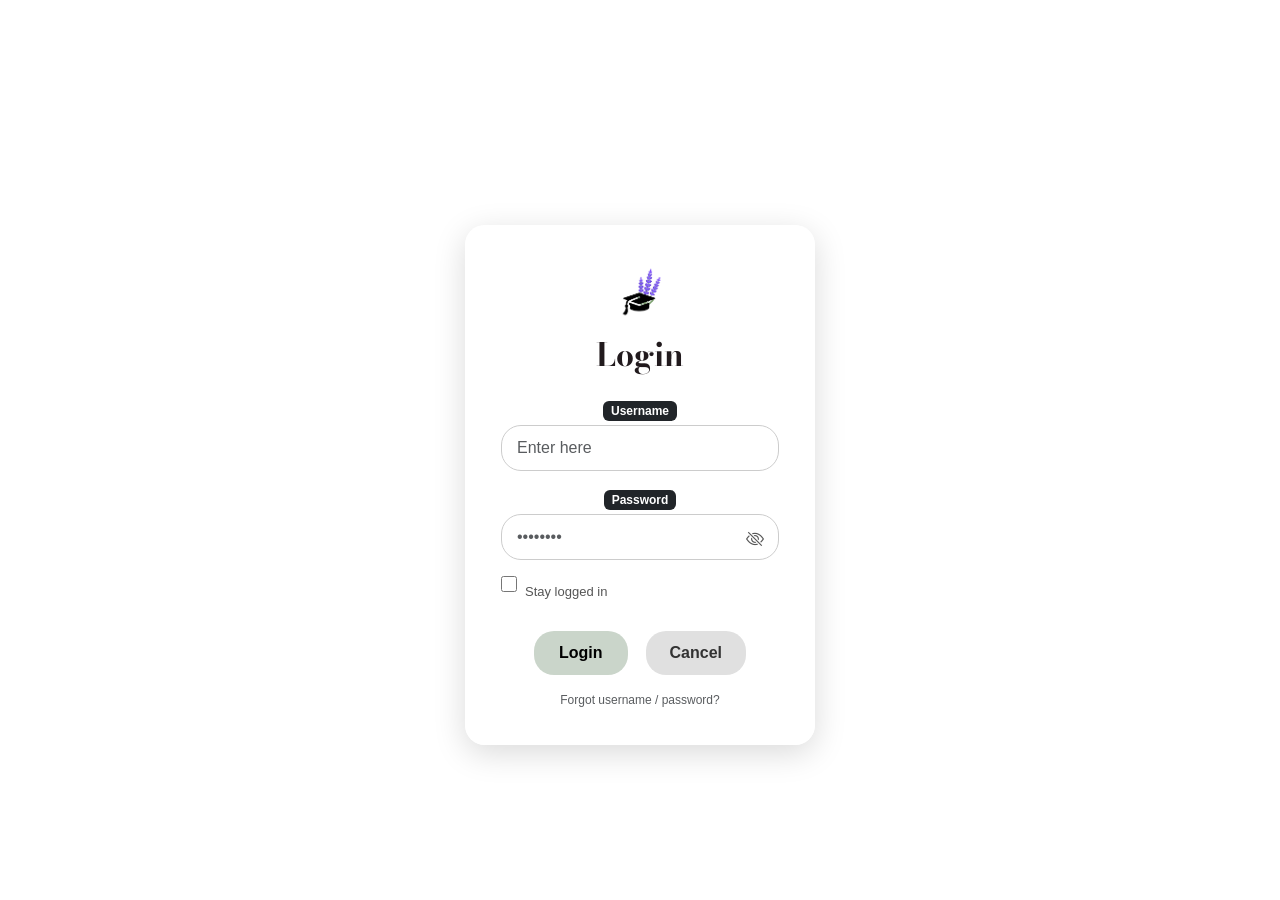
<file: index.html>
<!DOCTYPE html>
<html lang="en">
<head>
    <meta charset="UTF-8">
    <meta name="viewport" content="width=device-width, initial-scale=1.0">
    <title>Student Portal</title>
    <link href="https://cdn.jsdelivr.net/npm/bootstrap@5.3.0/dist/css/bootstrap.min.css" rel="stylesheet">
    <link href="https://cdn.jsdelivr.net/npm/bootstrap-icons@1.11.0/font/bootstrap-icons.css" rel="stylesheet">
    <link rel="stylesheet" href="style.css">
</head>
<body class="d-flex justify-content-center align-items-center vh-100">

    <div class="login-glass">
        <img src="logo.png" alt="Logo" style="width: 60px; margin-bottom: 15px;" onerror="this.style.display='none'">
        
        <h2 class="mb-4 text-center">Login</h2>

        <span class="badge bg-dark mb-1">Username</span>
        <input type="text" id="username" class="form-control mb-3" placeholder="Enter here">

        <span class="badge bg-dark mb-1">Password</span>
        <div class="position-relative mb-3">
            <input type="password" id="password" class="form-control" placeholder="••••••••">
            <i class="bi bi-eye-slash toggle-eye" onclick="togglePassword()"></i>
        </div>

        <div class="d-flex align-items-center mb-4" style="font-size: 13px; color: #555;">
            <input type="checkbox" id="stayLoggedIn" style="width: 16px; height: 16px; margin-right: 8px; cursor: pointer;">
            <label for="stayLoggedIn" style="cursor: pointer; margin-bottom: 0;">Stay logged in</label>
        </div>

        <div class="d-flex justify-content-center align-items-center gap-2 mb-3">
            <button class="btn btn-primary px-4" onclick="login()">Login</button>
            <button class="btn btn-cancel px-4" onclick="clearFields()">Cancel</button>
        </div>

        <div class="text-center mt-3" style="font-size: 12px;">
            <a href="#" onclick="alert('Please contact your school administrator.');" class="text-decoration-none text-muted">Forgot username / password?</a>
        </div>
    </div>

    <script src="proj.js"></script>
</body>
</html>
</file>
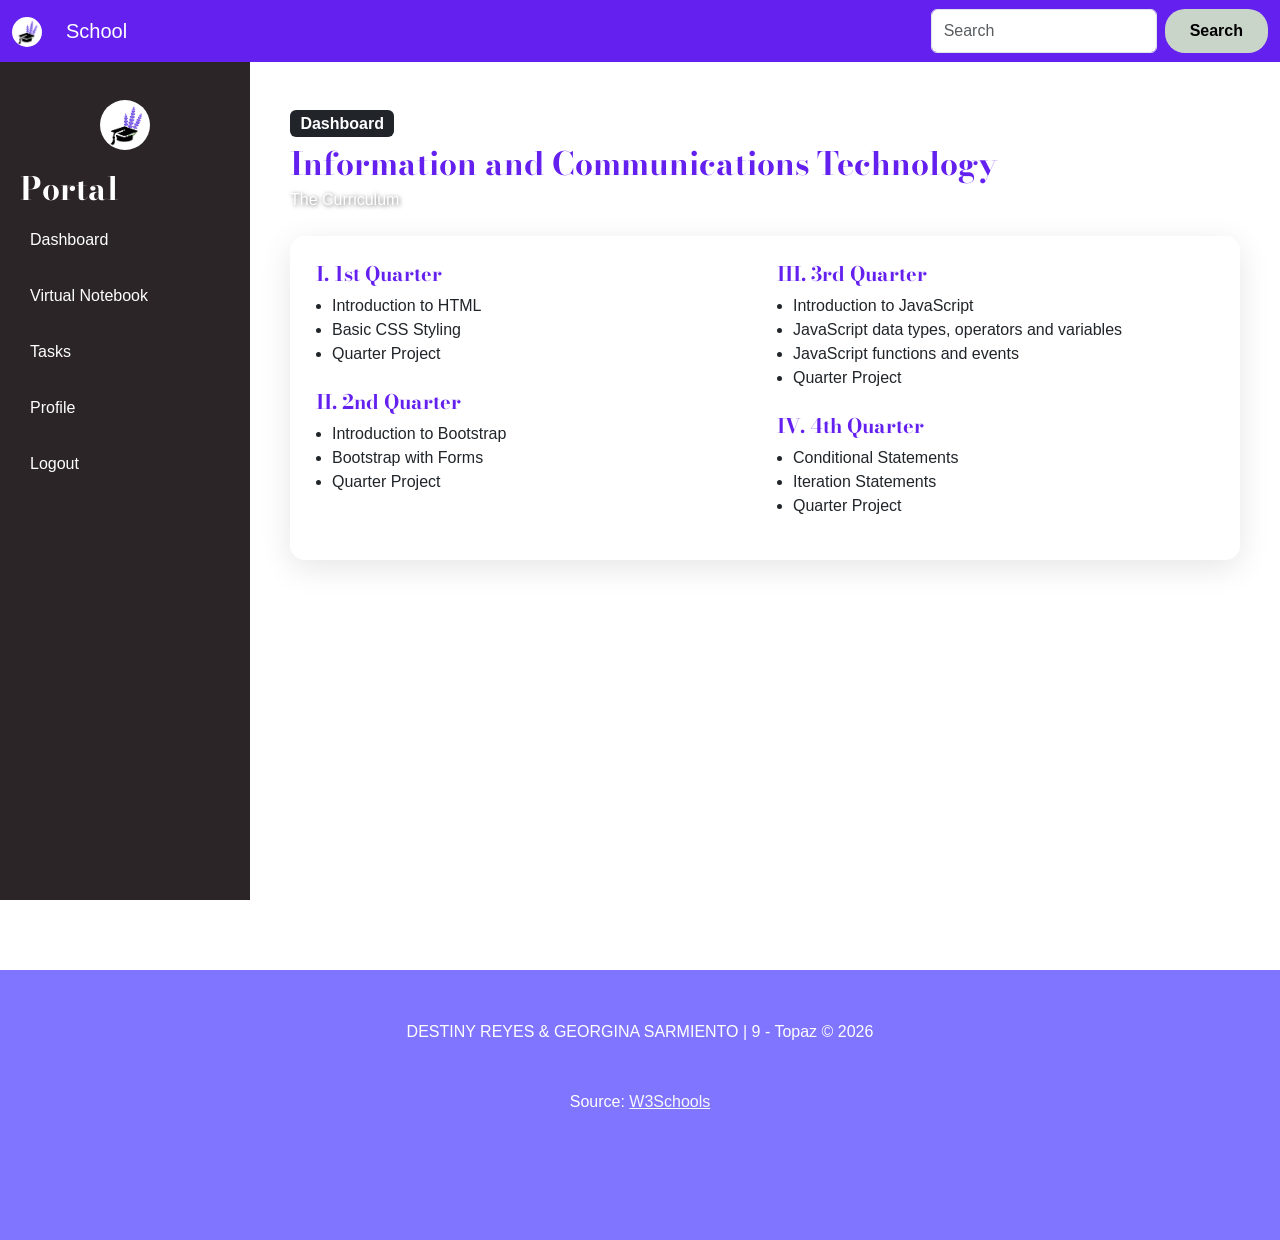
<file: dashboard.html>
<!DOCTYPE html>
<html lang="en">
<head>
    <meta charset="UTF-8">
    <meta name="viewport" content="width=device-width, initial-scale=1.0">
    <link href="https://cdn.jsdelivr.net/npm/bootstrap@5.3.8/dist/css/bootstrap.min.css" rel="stylesheet" integrity="sha384-sRIl4kxILFvY47J16cr9ZwB07vP4J8+LH7qKQnuqkuIAvNWLzeN8tE5YBujZqJLB" crossorigin="anonymous">
    <script src="https://cdn.jsdelivr.net/npm/bootstrap@5.3.8/dist/js/bootstrap.bundle.min.js" integrity="sha384-FKyoEForCGlyvwx9Hj09JcYn3nv7wiPVlz7YYwJrWVcXK/BmnVDxM+D2scQbITxI" crossorigin="anonymous"></script>
    <title>Dashboard</title>
    <link href="https://cdn.jsdelivr.net/npm/bootstrap@5.3.0/dist/css/bootstrap.min.css" rel="stylesheet">
    <link rel="stylesheet" href="style.css">
</head>
<body>
    <nav class="navbar navbar-expand-sm fixed-top" style="background-color: #6320EE; font-family: Arial, sans-serif;">
        <div class="container-fluid">
            <a href="#" class="navbar-brand"><img src='logo.png' alt="logo" width="30px" length="30px" style=" border-radius: 100%;"></a>
        <div class="collapse navbar-collapse" id="syntaxbar">
            <ul class="navbar-nav me-auto">
                <li class="nav-item" style="font-size: 20px;"><a href="#" class="nav-link text-white">School</a></li>
            </ul>
            <form class="d-flex">
                <input type="text" class="form-control me-2" placeholder="Search">
                <button type="button" class="btn btn-primary">Search</button>
            </form>
        </div>
        </div>
    </nav>
   <div class="sidebar">
        <img src="logo.png" alt="Logo" style="width: 50px; display: block; margin: 0 auto 20px; border-radius: 100%;" onerror="this.style.display='none'">
        <h2>Portal</h2>
        <a href="dashboard.html">Dashboard</a>
        <a href="notebook.html">Virtual Notebook</a>
        <a href="tasks.html">Tasks</a>
        <a href="profile.html">Profile</a>
        <a href="#" onclick="logout()">Logout</a>
    </div>
    <div class="main">
        <div>
            <span class="badge bg-dark fs-6 mb-2">Dashboard</span>
            <h2 style="color: #6320EE;" class="mb-1 text-shadow">Information and Communications Technology</h2>
            <p class="text-white mb-4" style="text-shadow: 1px 1px 4px rgba(0,0,0,0.6);">The Curriculum</p>

            <div class="card glass-card">
                <div class="row">
                    <div class="col-md-6 mb-3">
                        <h5 style="color: #6320EE;" class="fw-bold">I. 1st Quarter</h5>
                        <ul class="ps-3 text-dark">
                            <li>Introduction to HTML</li>
                            <li>Basic CSS Styling</li>
                            <li>Quarter Project</li>
                        </ul>

                        <h5 style="color: #6320EE;" class="fw-bold mt-4">II. 2nd Quarter</h5>
                        <ul class="ps-3 text-dark">
                            <li>Introduction to Bootstrap</li>
                            <li>Bootstrap with Forms</li>
                            <li>Quarter Project</li>
                        </ul>
                    </div>

                    <div class="col-md-6">
                        <h5 style="color: #6320EE;" class="fw-bold">III. 3rd Quarter</h5>
                        <ul class="ps-3 text-dark">
                            <li>Introduction to JavaScript</li>
                            <li>JavaScript data types, operators and variables</li>
                            <li>JavaScript functions and events</li>
                            <li>Quarter Project</li>
                        </ul>

                        <h5 style="color: #6320EE;" class="fw-bold mt-4">IV. 4th Quarter</h5>
                        <ul class="ps-3 text-dark">
                            <li>Conditional Statements</li>
                            <li>Iteration Statements</li>
                            <li>Quarter Project</li>
                        </ul>
                    </div>
                </div>
            </div>
        </div>
    </div>
    <footer style="width: 100%;">
        <div class="footer-content" style="color:white;background-color: #8075FF; align-items: baseline; min-height: 30vh;padding: 20px;">
            <p style="text-align: center; padding: 30px; align-items: center;">DESTINY REYES & GEORGINA SARMIENTO | 9 - Topaz © 2026</p>
                <p style="text-align: center; align-items: center;">Source: <a href="https://www.w3schools.com" target="_blank" class="link-light">W3Schools</a></p>
        </div>
    </footer>

    <script src="proj.js"></script>
</body>
</html>
</file>
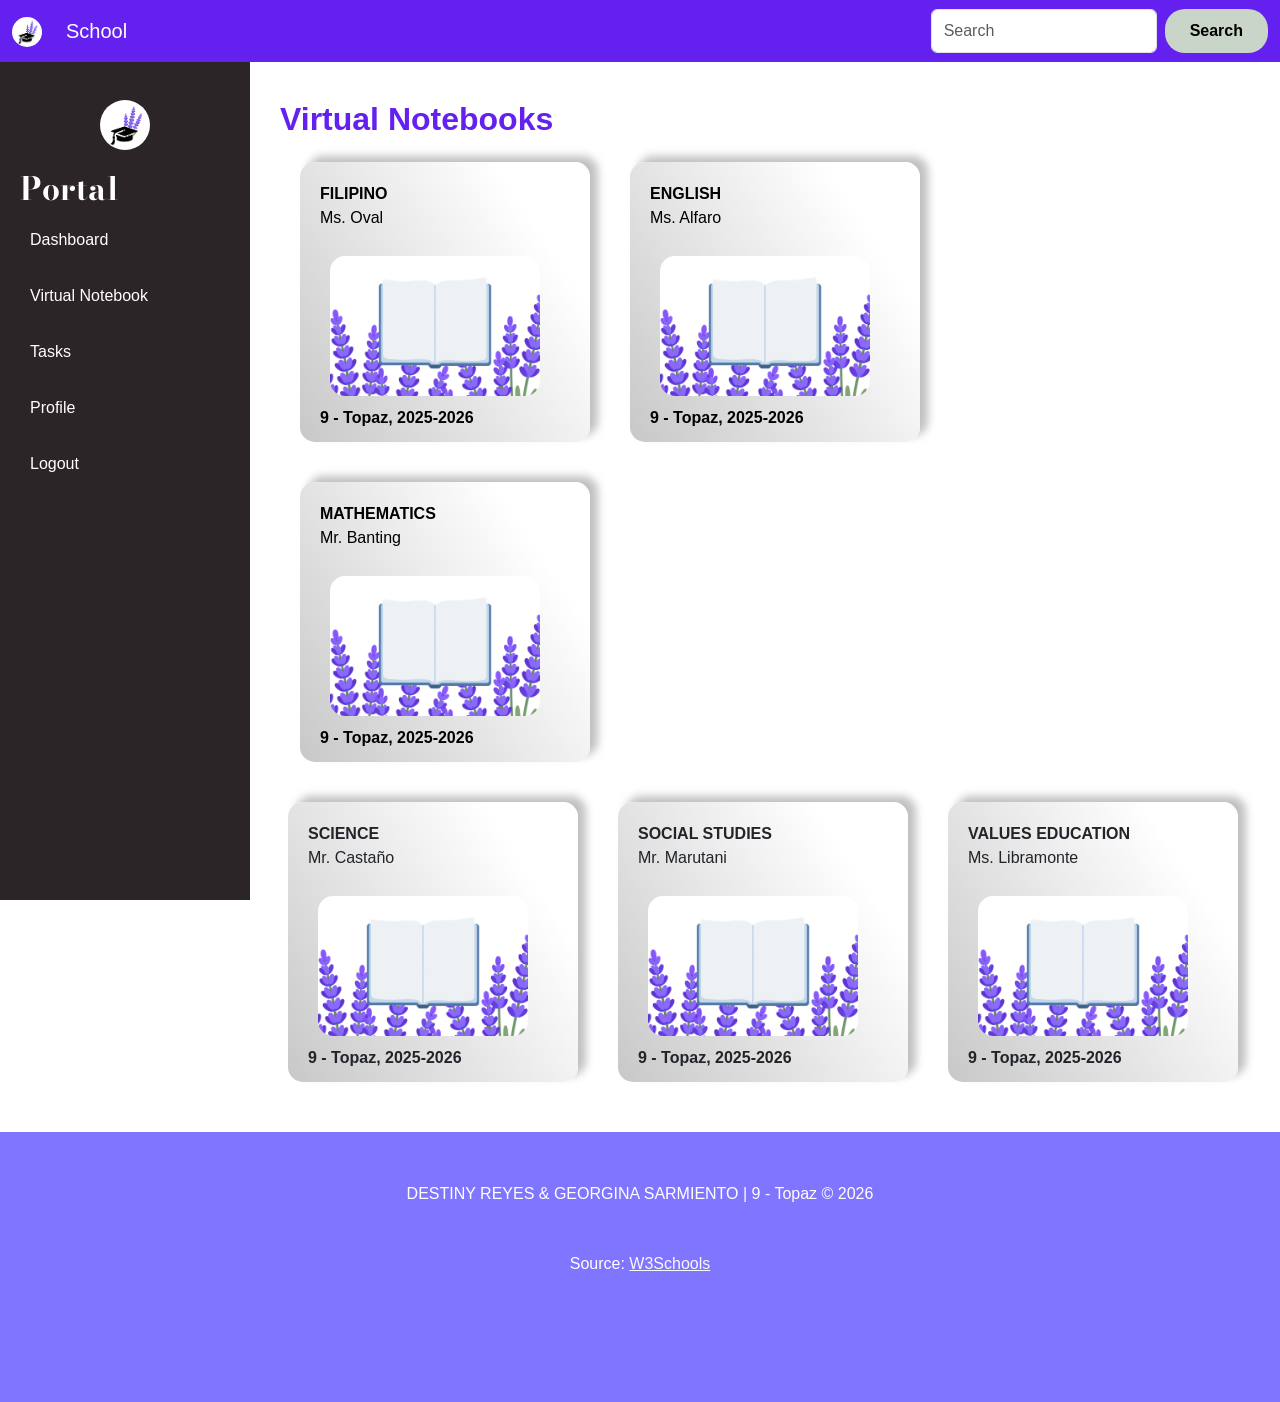
<file: notebook.html>
<!DOCTYPE html>
<html lang="en">
<head>
    <meta charset="UTF-8">
    <meta name="viewport" content="width=device-width, initial-scale=1.0">
    <link href="https://cdn.jsdelivr.net/npm/bootstrap@5.3.8/dist/css/bootstrap.min.css" rel="stylesheet" integrity="sha384-sRIl4kxILFvY47J16cr9ZwB07vP4J8+LH7qKQnuqkuIAvNWLzeN8tE5YBujZqJLB" crossorigin="anonymous">
    <script src="https://cdn.jsdelivr.net/npm/bootstrap@5.3.8/dist/js/bootstrap.bundle.min.js" integrity="sha384-FKyoEForCGlyvwx9Hj09JcYn3nv7wiPVlz7YYwJrWVcXK/BmnVDxM+D2scQbITxI" crossorigin="anonymous"></script>
    <title>Virtual Notebooks</title>
    <link href="https://cdn.jsdelivr.net/npm/bootstrap@5.3.0/dist/css/bootstrap.min.css" rel="stylesheet">
    <link rel="stylesheet" href="style.css">
</head>
<body>
    <nav class="navbar navbar-expand-sm fixed-top" style="background-color: #6320EE; font-family: Arial, sans-serif;">
        <div class="container-fluid">
            <a href="#" class="navbar-brand"><img src='logo.png' alt="logo" width="30px" length="30px" style=" border-radius: 100%;"></a>
        <div class="collapse navbar-collapse" id="syntaxbar">
            <ul class="navbar-nav me-auto">
                <li class="nav-item" style="font-size: 20px;"><a href="#" class="nav-link text-white">School</a></li>
            </ul>
            <form class="d-flex">
                <input type="text" class="form-control me-2" placeholder="Search">
                <button type="button" class="btn btn-primary">Search</button>
            </form>
        </div>
        </div>
    </nav>
    <div class="sidebar">
        <img src="logo.png" alt="Logo" style="width: 50px; display: block; margin: 0 auto 20px; border-radius: 100%;" onerror="this.style.display='none'">
        <h2>Portal</h2>
        <a href="dashboard.html">Dashboard</a>
        <a href="notebook.html">Virtual Notebook</a>
        <a href="tasks.html">Tasks</a>
        <a href="profile.html">Profile</a>
        <a href="#" onclick="logout()">Logout</a>
    </div>

    <div style="padding: 30px; margin-left: 250px;">
        <h2 style="color: #6320EE;" class="mb-1 text-shadow"><b>Virtual Notebooks</b></h2>
        <div class="container" style="color:black">
            <div class="row">
                <div class="col-6" style="border: 0px solid; border-radius: 15px; width: 290px; height: 280px; padding: 20px; background: #c8c8c8; background: linear-gradient(33deg,#c8c8c8 0%, #ffffff 80%); background: -webkit-linear-gradient(33deg,#c8c8c8 0%, #ffffff 80%);background: -moz-linear-gradient(33deg,#c8c8c8 0%, #ffffff 80%); margin: 20px; box-shadow: 8px -6px 9px 0px rgba(171,171,171,0.75);-webkit-box-shadow: 8px -6px 9px 0px rgba(171,171,171,0.75);-moz-box-shadow: 8px -6px 9px 0px rgba(171,171,171,0.75);"><a href="https://obmontessorigreenhills.orangeapps.ph/oa_school/classfeed" class="nav-link" target="_blank"><b>FILIPINO</b>
                    <p>Ms. Oval</p>
                    <img src="notebookslogo.png" alt="cover" width="210px" style="border-radius: 15px; margin: 10px;"><br>
                    <p><b>9 - Topaz, 2025-2026</b></p>
                </a></div>
                <div class="col-6" style="border: 0px solid; border-radius: 15px; width: 290px; height: 280px; padding: 20px; background: #c8c8c8; background: linear-gradient(33deg,#c8c8c8 0%, #ffffff 80%); background: -webkit-linear-gradient(33deg,#c8c8c8 0%, #ffffff 80%);background: -moz-linear-gradient(33deg,#c8c8c8 0%, #ffffff 80%); margin: 20px; box-shadow: 8px -6px 9px 0px rgba(171,171,171,0.75);-webkit-box-shadow: 8px -6px 9px 0px rgba(171,171,171,0.75);-moz-box-shadow: 8px -6px 9px 0px rgba(171,171,171,0.75);"><a href="https://obmontessorigreenhills.orangeapps.ph/oa_school/classfeed" class="nav-link" target="_blank"><b>ENGLISH</b>
                    <p>Ms. Alfaro</p>
                    <img src="notebookslogo.png" alt="cover" width="210px" style="border-radius: 15px; margin: 10px;"><br>
                    <p><b>9 - Topaz, 2025-2026</b></p>
                </a></div>
                <div class="col-6" style="border: 0px solid; border-radius: 15px; width: 290px; height: 280px; padding: 20px; background: #c8c8c8; background: linear-gradient(33deg,#c8c8c8 0%, #ffffff 80%); background: -webkit-linear-gradient(33deg,#c8c8c8 0%, #ffffff 80%);background: -moz-linear-gradient(33deg,#c8c8c8 0%, #ffffff 80%); margin: 20px; box-shadow: 8px -6px 9px 0px rgba(171,171,171,0.75);-webkit-box-shadow: 8px -6px 9px 0px rgba(171,171,171,0.75);-moz-box-shadow: 8px -6px 9px 0px rgba(171,171,171,0.75);"><a href="https://obmontessorigreenhills.orangeapps.ph/oa_school/classfeed" class="nav-link" target="_blank"><b>MATHEMATICS</b>
                    <p>Mr. Banting</p>
                    <img src="notebookslogo.png" alt="cover" width="210px" style="border-radius: 15px; margin: 10px;"><br>
                    <p><b>9 - Topaz, 2025-2026</b></p>
                </a></div>
            </div>
            </div>
        <div class="row">
                <div class="col-6" style="border: 0px solid; border-radius: 15px; width: 290px; height: 280px; padding: 20px; background: #c8c8c8; background: linear-gradient(33deg,#c8c8c8 0%, #ffffff 80%); background: -webkit-linear-gradient(33deg,#c8c8c8 0%, #ffffff 80%);background: -moz-linear-gradient(33deg,#c8c8c8 0%, #ffffff 80%); margin: 20px; box-shadow: 8px -6px 9px 0px rgba(171,171,171,0.75);-webkit-box-shadow: 8px -6px 9px 0px rgba(171,171,171,0.75);-moz-box-shadow: 8px -6px 9px 0px rgba(171,171,171,0.75);"><a href="https://obmontessorigreenhills.orangeapps.ph/oa_school/classfeed" class="nav-link" target="_blank"><b>SCIENCE</b>
                    <p>Mr. Castaño</p>
                    <img src="notebookslogo.png" alt="cover" width="210px" style="border-radius: 15px; margin: 10px;"><br>
                    <p><b>9 - Topaz, 2025-2026</b></p>
                </a></div>
                <div class="col-6" style="border: 0px solid; border-radius: 15px; width: 290px; height: 280px; padding: 20px; background: #c8c8c8; background: linear-gradient(33deg,#c8c8c8 0%, #ffffff 80%); background: -webkit-linear-gradient(33deg,#c8c8c8 0%, #ffffff 80%);background: -moz-linear-gradient(33deg,#c8c8c8 0%, #ffffff 80%); margin: 20px; box-shadow: 8px -6px 9px 0px rgba(171,171,171,0.75);-webkit-box-shadow: 8px -6px 9px 0px rgba(171,171,171,0.75);-moz-box-shadow: 8px -6px 9px 0px rgba(171,171,171,0.75);"><a href="https://obmontessorigreenhills.orangeapps.ph/oa_school/classfeed" class="nav-link" target="_blank"><b>SOCIAL STUDIES</b>
                    <p>Mr. Marutani</p>
                    <img src="notebookslogo.png" alt="cover" width="210px" style="border-radius: 15px; margin: 10px;"><br>
                    <p><b>9 - Topaz, 2025-2026</b></p>
                </a></div>
                <div class="col-6" style="border: 0px solid; border-radius: 15px; width: 290px; height: 280px; padding: 20px; background: #c8c8c8; background: linear-gradient(33deg,#c8c8c8 0%, #ffffff 80%); background: -webkit-linear-gradient(33deg,#c8c8c8 0%, #ffffff 80%);background: -moz-linear-gradient(33deg,#c8c8c8 0%, #ffffff 80%); margin: 20px; box-shadow: 8px -6px 9px 0px rgba(171,171,171,0.75);-webkit-box-shadow: 8px -6px 9px 0px rgba(171,171,171,0.75);-moz-box-shadow: 8px -6px 9px 0px rgba(171,171,171,0.75);"><a href="https://obmontessorigreenhills.orangeapps.ph/oa_school/classfeed" class="nav-link" target="_blank"><b>VALUES EDUCATION</b>
                    <p>Ms. Libramonte</p>
                    <img src="notebookslogo.png" alt="cover" width="210px" style="border-radius: 15px; margin: 10px;"><br>
                    <p><b>9 - Topaz, 2025-2026</b></p>
                </a></div>
            </div>
        </div>
    </div>

    <footer style="width: 100%;">
        <div class="footer-content" style="color:white;background-color: #8075FF; align-items: baseline; min-height: 30vh;padding: 20px;">
            <p style="text-align: center; padding: 30px; align-items: center;">DESTINY REYES & GEORGINA SARMIENTO | 9 - Topaz © 2026</p>
                <p style="text-align: center; align-items: center;">Source: <a href="https://www.w3schools.com" target="_blank" class="link-light">W3Schools</a></p>
        </div>
    </footer>

    <script src="proj.js"></script>
</body>
</html>
</file>
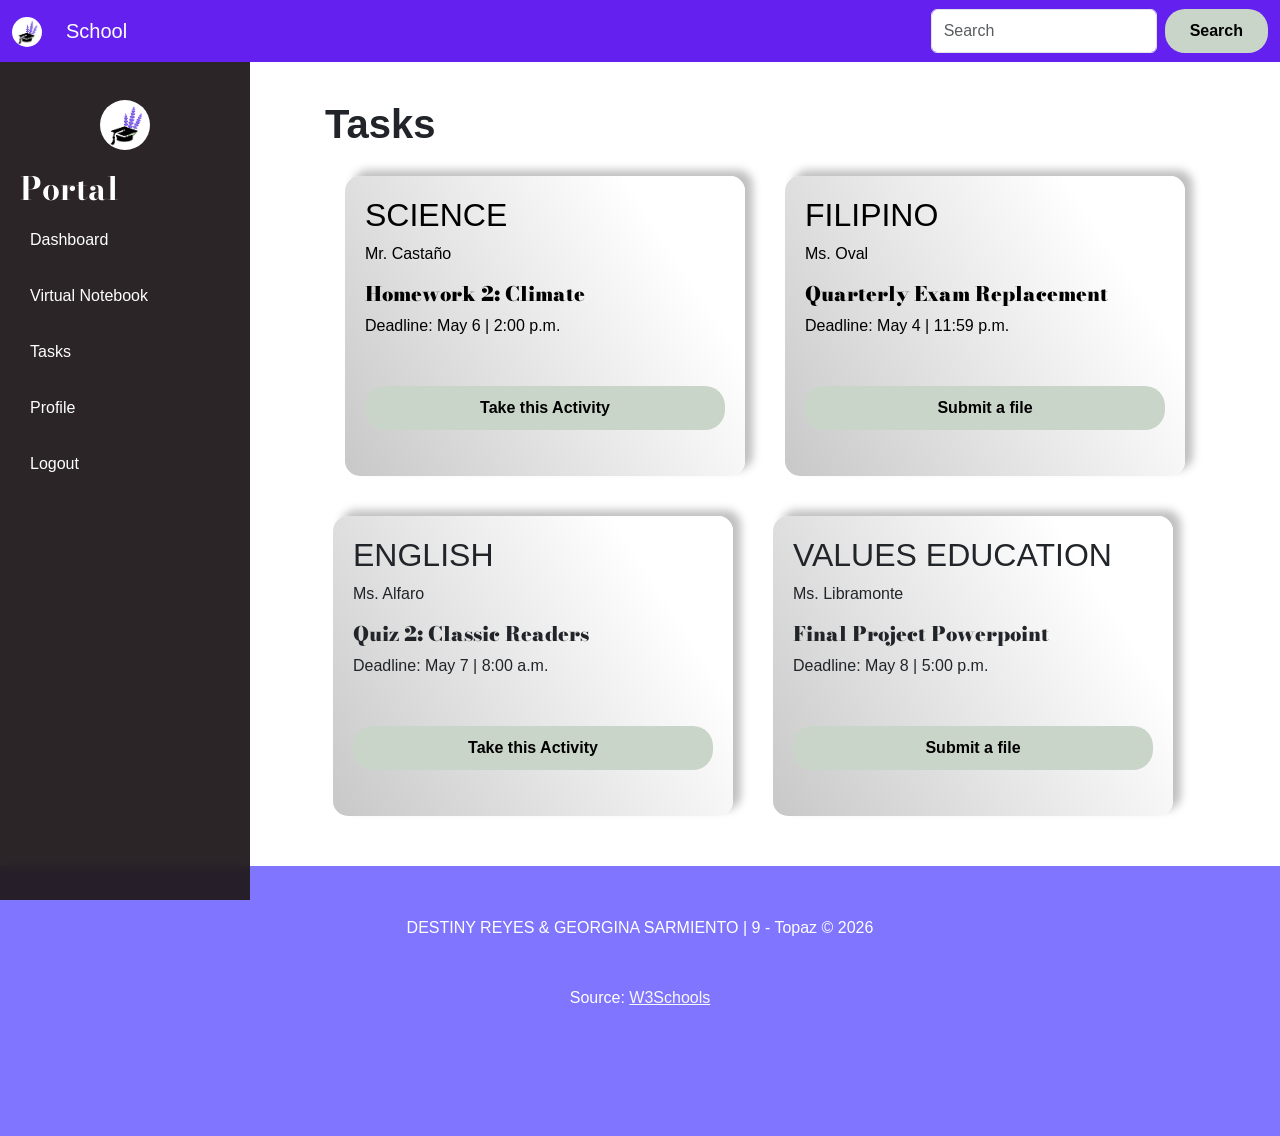
<file: tasks.html>
<!DOCTYPE html>
<html lang="en">
<head>
    <meta charset="UTF-8">
    <meta name="viewport" content="width=device-width, initial-scale=1.0">
    <link href="https://cdn.jsdelivr.net/npm/bootstrap@5.3.8/dist/css/bootstrap.min.css" rel="stylesheet" integrity="sha384-sRIl4kxILFvY47J16cr9ZwB07vP4J8+LH7qKQnuqkuIAvNWLzeN8tE5YBujZqJLB" crossorigin="anonymous">
    <script src="https://cdn.jsdelivr.net/npm/bootstrap@5.3.8/dist/js/bootstrap.bundle.min.js" integrity="sha384-FKyoEForCGlyvwx9Hj09JcYn3nv7wiPVlz7YYwJrWVcXK/BmnVDxM+D2scQbITxI" crossorigin="anonymous"></script>
    <title>Task Tracker</title>
    <link href="https://cdn.jsdelivr.net/npm/bootstrap@5.3.0/dist/css/bootstrap.min.css" rel="stylesheet">
    <link rel="stylesheet" href="style.css">
</head>
<body>
    <nav class="navbar navbar-expand-sm fixed-top" style="background-color: #6320EE; font-family: Arial, sans-serif;">
        <div class="container-fluid">
            <a href="#" class="navbar-brand"><img src='logo.png' alt="logo" width="30px" length="30px" style=" border-radius: 100%;"></a>
        <div class="collapse navbar-collapse" id="syntaxbar">
            <ul class="navbar-nav me-auto">
                <li class="nav-item" style="font-size: 20px;"><a href="#" class="nav-link text-white">School</a></li>
            </ul>
            <form class="d-flex">
                <input type="text" class="form-control me-2" placeholder="Search">
                <button type="button" class="btn btn-primary">Search</button>
            </form>
        </div>
        </div>
    </nav>
    <div class="sidebar">
        <img src="logo.png" alt="Logo" style="width: 50px; display: block; margin: 0 auto 20px; border-radius: 100%;" onerror="this.style.display='none'">
        <h2>Portal</h2>
        <a href="dashboard.html">Dashboard</a>
        <a href="notebook.html">Virtual Notebook</a>
        <a href="tasks.html">Tasks</a>
        <a href="profile.html">Profile</a>
        <a href="#" onclick="logout()">Logout</a>
    </div>

    <div style="padding: 30px; margin-left: 250px;">
        <h1><b>Tasks</b></h1>
        <div class="container" style="color:black">
            <div class="row">
                <div class="col-6" style="border: 0px solid; border-radius: 15px; width: 400px; height: 300px; padding: 20px; background: #c8c8c8; background: linear-gradient(33deg,#c8c8c8 0%, #ffffff 80%); background: -webkit-linear-gradient(33deg,#c8c8c8 0%, #ffffff 80%);background: -moz-linear-gradient(33deg,#c8c8c8 0%, #ffffff 80%); margin: 20px; box-shadow: 8px -6px 9px 0px rgba(171,171,171,0.75);-webkit-box-shadow: 8px -6px 9px 0px rgba(171,171,171,0.75);-moz-box-shadow: 8px -6px 9px 0px rgba(171,171,171,0.75);"><a href="#" class="nav-link">
                    <h2>SCIENCE</h2>
                    <p>Mr. Castaño</p>
                    <h5><b>Homework 2: Climate</b></h5>
                    <p>Deadline: May 6 | 2:00 p.m.</p><br>
                    <button class="btn btn-primary w-100 mt-2" onclick="alert('Success!')">Take this Activity</button>
                </a></div>
                <div class="col-6" style="border: 0px solid; border-radius: 15px; width: 400px; height: 300px; padding: 20px; background: #c8c8c8; background: linear-gradient(33deg,#c8c8c8 0%, #ffffff 80%); background: -webkit-linear-gradient(33deg,#c8c8c8 0%, #ffffff 80%);background: -moz-linear-gradient(33deg,#c8c8c8 0%, #ffffff 80%); margin: 20px; box-shadow: 8px -6px 9px 0px rgba(171,171,171,0.75);-webkit-box-shadow: 8px -6px 9px 0px rgba(171,171,171,0.75);-moz-box-shadow: 8px -6px 9px 0px rgba(171,171,171,0.75);"><a href="#" class="nav-link">
                    <h2>FILIPINO</h2>
                    <p>Ms. Oval</p>
                    <h5><b>Quarterly Exam Replacement</b></h5>
                    <p>Deadline: May 4 | 11:59 p.m.</p><br>
                    <label class="btn btn-primary w-100 mt-2">
                        Submit a file <input type="file" hidden onclick="">
                    </label>
                </a></div>
            </div>
            </div>
        <div class="row">
               <div class="col-6" style="border: 0px solid; border-radius: 15px; width: 400px; height: 300px; padding: 20px; background: #c8c8c8; background: linear-gradient(33deg,#c8c8c8 0%, #ffffff 80%); background: -webkit-linear-gradient(33deg,#c8c8c8 0%, #ffffff 80%);background: -moz-linear-gradient(33deg,#c8c8c8 0%, #ffffff 80%); margin: 20px; box-shadow: 8px -6px 9px 0px rgba(171,171,171,0.75);-webkit-box-shadow: 8px -6px 9px 0px rgba(171,171,171,0.75);-moz-box-shadow: 8px -6px 9px 0px rgba(171,171,171,0.75);"><a href="#" class="nav-link">
                    <h2>ENGLISH</h2>
                    <p>Ms. Alfaro</p>
                    <h5><b>Quiz 2: Classic Readers </b></h5>
                    <p>Deadline: May 7 | 8:00 a.m.</p><br>
                    <button class="btn btn-primary w-100 mt-2" onclick="alert('Success!')">Take this Activity</button>
                </a></div>
                <div class="col-6" style="border: 0px solid; border-radius: 15px; width: 400px; height: 300px; padding: 20px; background: #c8c8c8; background: linear-gradient(33deg,#c8c8c8 0%, #ffffff 80%); background: -webkit-linear-gradient(33deg,#c8c8c8 0%, #ffffff 80%);background: -moz-linear-gradient(33deg,#c8c8c8 0%, #ffffff 80%); margin: 20px; box-shadow: 8px -6px 9px 0px rgba(171,171,171,0.75);-webkit-box-shadow: 8px -6px 9px 0px rgba(171,171,171,0.75);-moz-box-shadow: 8px -6px 9px 0px rgba(171,171,171,0.75);"><a href="#" class="nav-link">
                    <h2>VALUES EDUCATION</h2>
                    <p>Ms. Libramonte</p>
                    <h5><b>Final Project Powerpoint</b></h5>
                    <p>Deadline: May 8 | 5:00 p.m.</p><br>
                    <label class="btn btn-primary w-100 mt-2">
                        Submit a file <input type="file" hidden onclick="">
                    </label>
                </a></div>
                
            </div>
        </div>
    </div>

    <footer style="width: 100%;">
        <div class="footer-content" style="color:white;background-color: #8075FF; align-items: baseline; min-height: 30vh;padding: 20px;">
            <p style="text-align: center; padding: 30px; align-items: center;">DESTINY REYES & GEORGINA SARMIENTO | 9 - Topaz © 2026</p>
                <p style="text-align: center; align-items: center;">Source: <a href="https://www.w3schools.com" target="_blank" class="link-light">W3Schools</a></p>
        </div>
    </footer>

    <script src="proj.js"></script>
</body>
</html>
</file>
<file: style.css>
@import url('https://fonts.googleapis.com/css2?family=Bodoni+Moda:ital,opsz,wght@0,6..96,400..900;1,6..96,400..900&display=swap');

body {
    background: url("https://i1-e.pinimg.com/1200x/ac/d9/68/acd968e9cc4e9f43e1de5404ea29f5f0.jpg") no-repeat center center fixed;
    background-size: cover;
    display: flex;
    justify-content: center;
    align-items: center;
    margin: 0;
    font-family: 'Lucida Sans', 'Lucida Sans Regular', 'Lucida Grande', 'Lucida Sans Unicode', Geneva, Verdana, sans-serif;
    padding-top: 70px;
    flex-direction: column;
    overflow-y: auto;
}


.main-content {
    flex: 1 0 auto; 
}

footer {
    flex-shrink: 0;
}

.sidebar {
    width: 250px;
    height: 100vh;
    background-color: rgba(33, 26, 29, 0.95);
    backdrop-filter: blur(8px);
    -webkit-backdrop-filter: blur(8px);
    color: white;
    padding: 20px;
    position: fixed;
    top: 0;
    left: 0;
    box-sizing: border-box;
    z-index: 100;
    padding-top: 100px;
}

.sidebar h2, .sidebar a {
    color: white;
    text-decoration: none;
}

.sidebar a {
    display: block;
    padding: 12px 10px;
    margin: 8px 0;
    border-radius: 5px;
    transition: background 0.2s;
}

.sidebar a:hover {
    background-color: #6320EE;
}


.main {
    margin-left: 250px;
    padding: 40px;
    width: calc(100% - 250px);
    box-sizing: border-box;
    height: 100vh;
    overflow-y: auto;
    display: flex;
    flex-direction: column;
    justify-content: space-between;
}


.glass-card {
    background: rgba(255, 255, 255, 0.75) !important;
    backdrop-filter: blur(12px);
    -webkit-backdrop-filter: blur(12px);
    border-radius: 15px;
    border: 1px solid rgba(255, 255, 255, 0.4) !important;
    box-shadow: 0 8px 32px rgba(0, 0, 0, 0.1);
    color: #211A1D;
    padding: 25px;
    margin-bottom: 20px;
}


.footer-credits {
    background: rgba(33, 26, 29, 0.85);
    backdrop-filter: blur(8px);
    color: #f1f1f1;
    border-radius: 10px;
    padding: 12px;
    font-size: 13px;
    border: 1px solid rgba(255, 255, 255, 0.1);
    margin-top: auto;
}

.footer-credits a {
    color: #6320EE;
    text-decoration: none;
}

.footer-credits a:hover {
    text-decoration: underline;
}


.login-glass {
    width: 350px;
    padding: 35px;
    border-radius: 20px;
    background: rgba(255, 255, 255, 0.65);
    backdrop-filter: blur(12px);
    -webkit-backdrop-filter: blur(12px);
    box-shadow: 0 8px 32px rgba(0, 0, 0, 0.15);
    border: 1px solid rgba(255, 255, 255, 0.4);
    text-align: center;
    color: #211A1D;
}


.login-glass h2, .sidebar h2, .main h2, h3, h5 {
    font-family: 'Bodoni Moda', serif;
    font-weight: 700;
}


.login-glass input {
    border-radius: 20px;
    padding: 10px 15px;
    border: 1px solid #ccc;
    background: rgba(255, 255, 255, 0.9);
    color: #333;
    width: 100%;
    box-sizing: border-box;
    margin-bottom: 15px;
}


.position-relative {
    position: relative;
}

.toggle-eye {
    position: absolute;
    right: 15px;
    top: 12px;
    cursor: pointer;
    color: #555;
    font-size: 18px;
    z-index: 10;
}


.btn-primary {
    background-color: #cad5ca !important;
    border: none !important;
    border-radius: 20px !important;
    padding: 10px 25px !important;
    color: rgb(0, 0, 0) !important;
    cursor: pointer;
    font-weight: bold;
    transition: 0.3s;
}

.btn-primary:hover {
    background-color: #4b14b8 !important;
}

.btn-cancel {
    background-color: #e0e0e0;
    border: none;
    border-radius: 20px;
    padding: 10px 25px;
    color: #333;
    cursor: pointer;
    margin-left: 10px;
    font-weight: bold;
}
</file>
